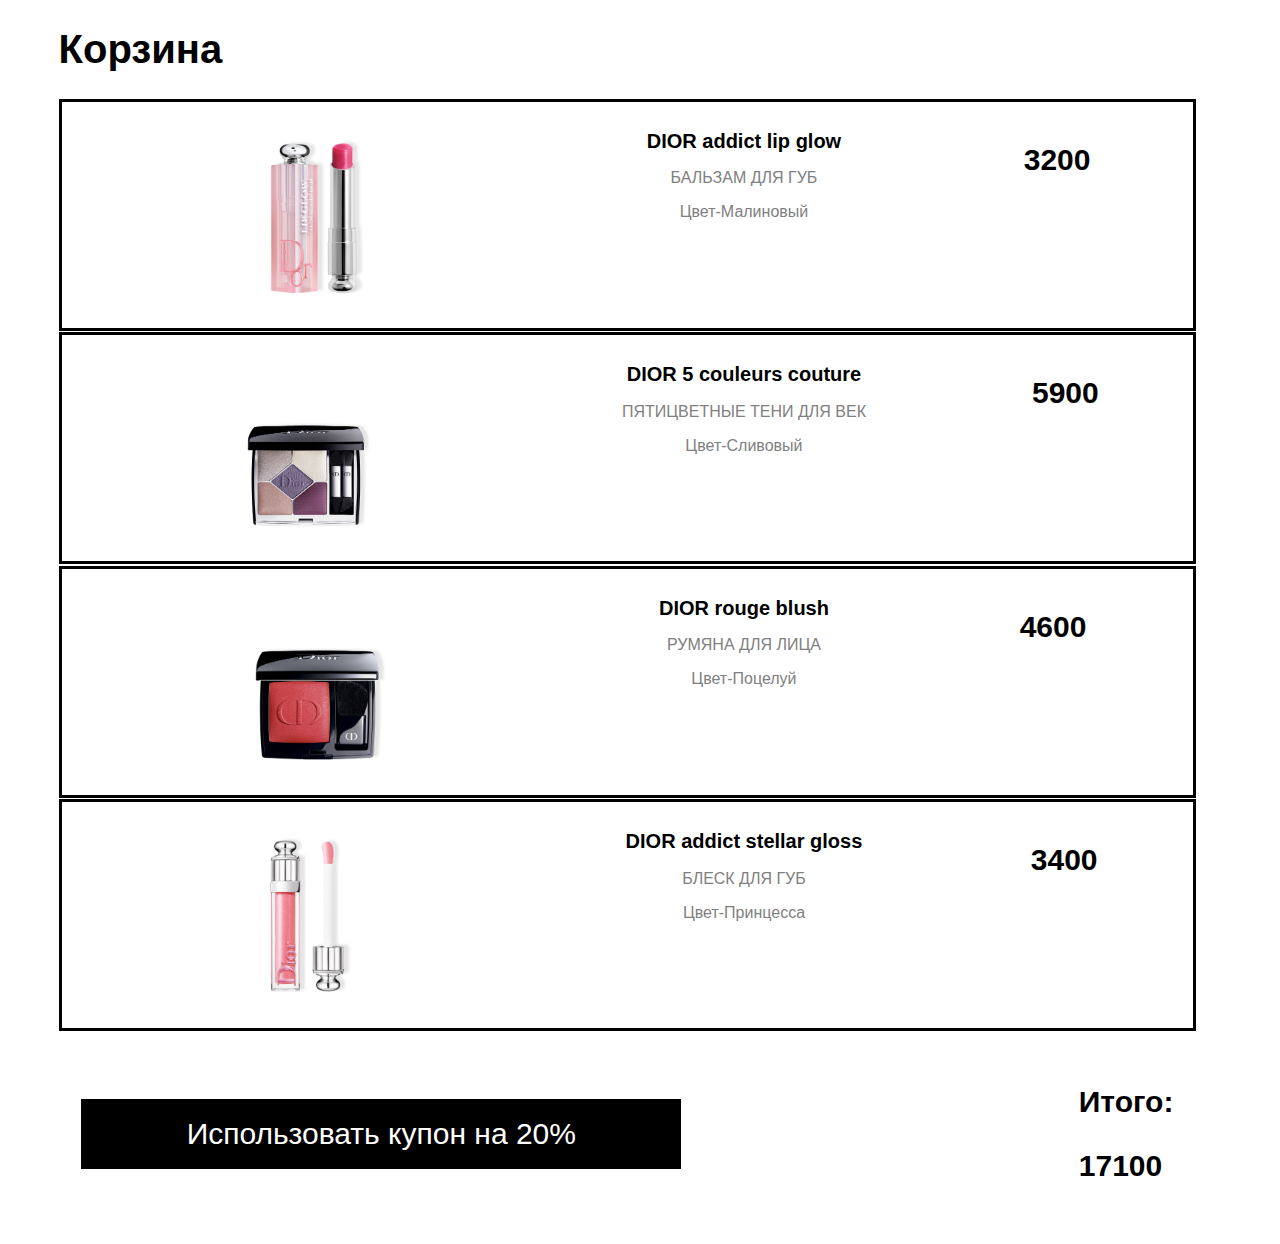
<file: index.html>
<!DOCTYPE html>
<html lang="en">
<head>
    <meta charset="UTF-8">
    <meta http-equiv="X-UA-Compatible" content="IE=edge">
    <meta name="viewport" content="width=device-width, initial-scale=1.0">
    <link rel="stylesheet" href="./index.css">
    <link rel="shortcut icon" href="https://cdn-icons-png.flaticon.com/512/3163/3163195.png" type="image/svg">
    <title>Cosmetics</title>
</head>
<body>
    <div class="wrapper">
    <h1 class="title">Корзина</h1>

 <div class="card-box">
    <img src="./assets/lipstick.jpg" alt="lipstick" class="img">
    <div>
        <h2 class="subtitle">DIOR addict lip glow</h2>
        <p class="text">БАЛЬЗАМ ДЛЯ ГУБ</p>
        <p class="text">Цвет-Малиновый</p>
    </div>
    <div class="price-box">
        <p class="price1 price-text">3200</p>
    </div>
 </div>

 <div class="card-box">
    <img src="./assets/eyeshadow.jpg" alt="eyeshadow" class="img">
    <div>
        <h2 class="subtitle">DIOR 5 couleurs couture</h2>
        <p class="text">ПЯТИЦВЕТНЫЕ ТЕНИ ДЛЯ ВЕК</p>
        <p class="text">Цвет-Сливовый</p>
    </div>
    <div>
        <p class="price2 price-text">5900</p>
    </div>
 </div>

 <div class="card-box">
    <img src="./assets/blush.jpg" alt="blush" class="img">
    <div>
        <h2 class="subtitle">DIOR rouge blush</h2>
        <p class="text">РУМЯНА ДЛЯ ЛИЦА</p>
        <p class="text">Цвет-Поцелуй</p>
    </div>
    <div>
        <p class="price3 price-text">4600</p>
    </div>
 </div>

 <div class="card-box">
    <img src="./assets/lipgloss.jpg" alt="lipgloss" class="img">
    <div>
        <h2 class="subtitle">DIOR addict stellar gloss</h2>
        <p class="text">БЛЕСК ДЛЯ ГУБ</p>
        <p class="text">Цвет-Принцесса</p>
    </div>
    <div>
        <p class="price4 price-text">3400</p>
    </div>
 </div>
 <div class="result">
    <button class="button">Использовать купон на 20%</button>
    <div>
        <p class="price-text">Итого:</p>
        <p class="sum price-text"></p>
    </div>
 </div>
</div>
<script src="./index.js"></script>
</body>
</html>
</file>
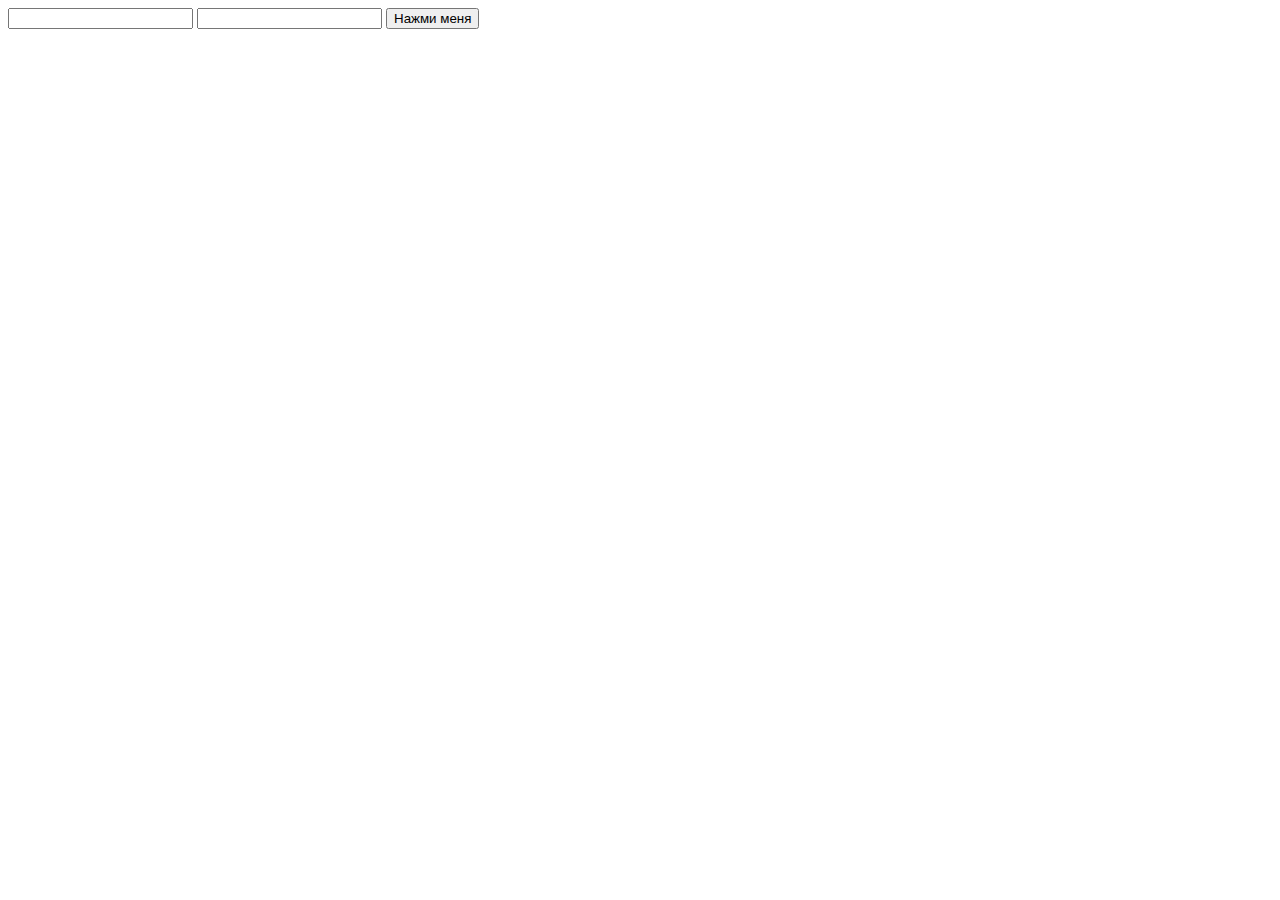
<file: practic.html>
<!DOCTYPE html>
<html lang="en">
<head>
    <meta charset="UTF-8">
    <meta http-equiv="X-UA-Compatible" content="IE=edge">
    <meta name="viewport" content="width=device-width, initial-scale=1.0">
    <title>Document</title>
</head>
<body>
    <input type="number" class="inp1"  >
    <input   type="text" class="inp2">
    <button class="btn">Нажми меня</button>
    <script src="./practic.js"></script>
</body>
</html>
</file>
<file: index.css>
.wrapper {
  width: 90%;
  padding-left: 4%;
}
.title {
  font-family: Verdana, Geneva, Tahoma, sans-serif;
  font-size: 40px;
}
.card-box {
  border: medium solid rgb(0, 0, 0);
  margin-bottom: 0.1%;
  padding: 1% 1% 1% 1%;
  display: flex;
  flex-direction: row;
  justify-content: space-around;
}
.img {
  width: 300px;
}
.subtitle {
  font-family: Verdana, Geneva, Tahoma, sans-serif;
  text-align: center;
  font-size: 20px;
}
.text {
  font-family: Verdana, Geneva, Tahoma, sans-serif;
  text-align: center;
  color: gray;
}
.price-text {
  font-family: Verdana, Geneva, Tahoma, sans-serif;
  font-size: 30px;
  font-weight: 600;
}
.result {
  padding: 2% 2% 2% 2%;
  display: flex;
  flex-direction: row;
  justify-content: space-between;
  align-items: center;
}
.button {
  background-color: #000000;
  height: 70px;
  width: 600px;
  border: 0;
  cursor: pointer;
  color: #ffffff;
  font-family: Verdana, Geneva, Tahoma, sans-serif;
  font-size: 30px;
}
</file>
